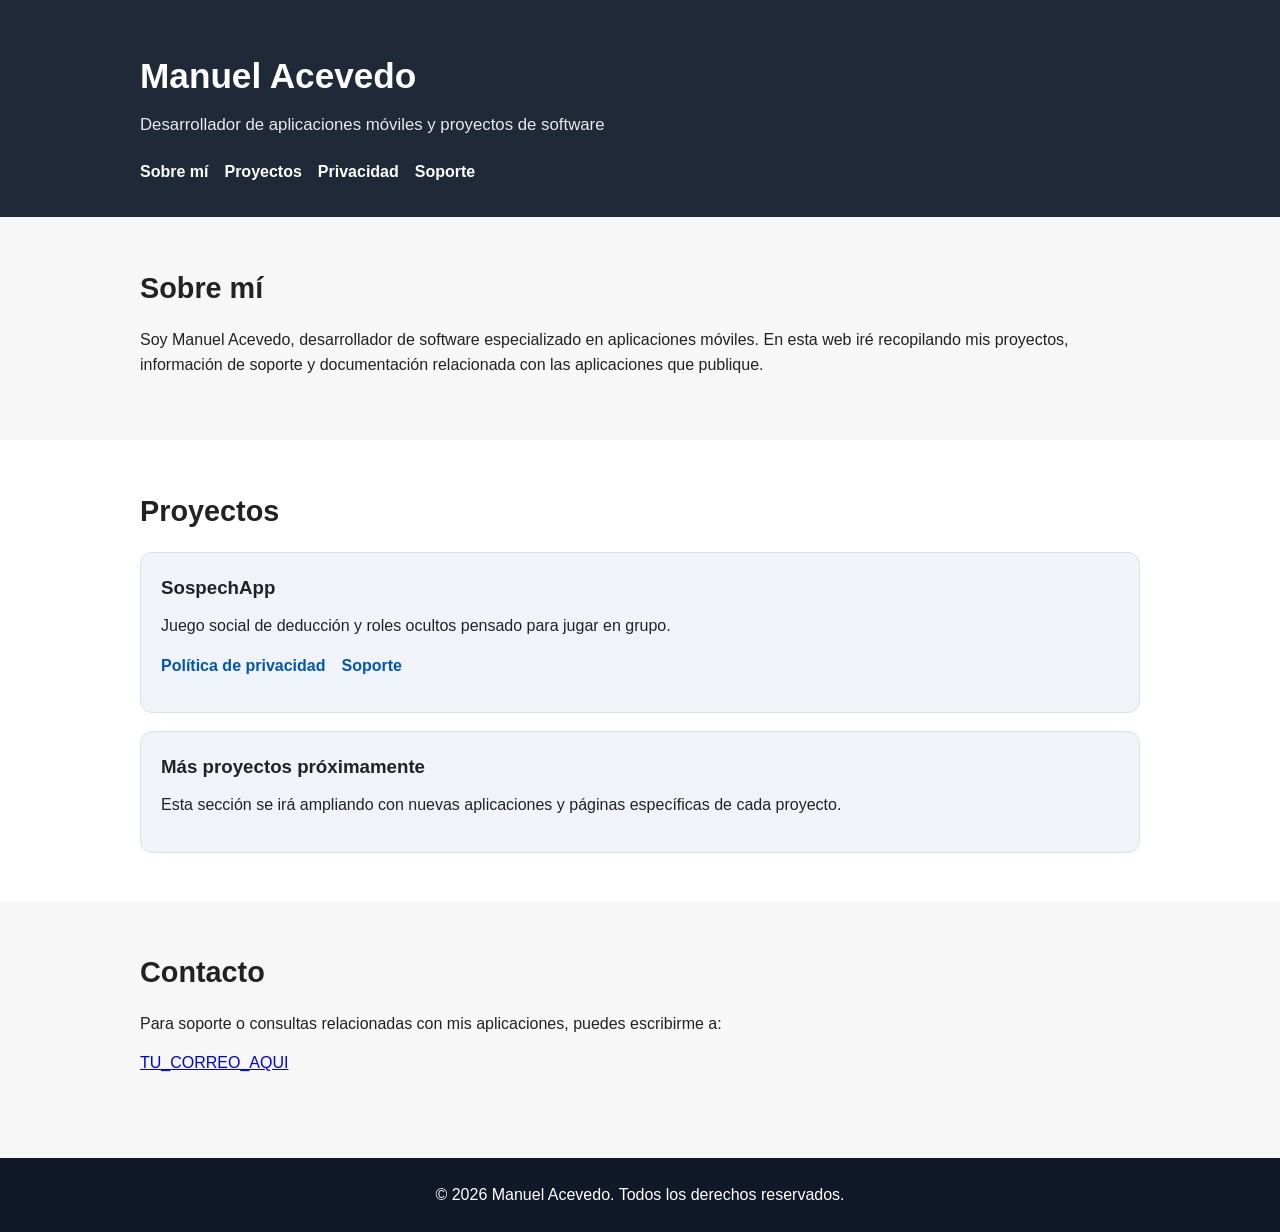
<file: index.html>
<!DOCTYPE html>
<html lang="es">
<head>
    <meta charset="UTF-8">
    <meta name="viewport" content="width=device-width, initial-scale=1.0">
    <title>Manuel Acevedo | Desarrollador de aplicaciones</title>
    <meta name="description" content="Web oficial de Manuel Acevedo, desarrollador de aplicaciones móviles y proyectos de software.">
    <link rel="stylesheet" href="styles.css">
</head>
<body>
    <header class="site-header">
        <div class="container">
            <h1>Manuel Acevedo</h1>
            <p class="subtitle">Desarrollador de aplicaciones móviles y proyectos de software</p>
            <nav class="main-nav">
                <a href="#about">Sobre mí</a>
                <a href="#projects">Proyectos</a>
                <a href="privacy.html">Privacidad</a>
                <a href="support.html">Soporte</a>
            </nav>
        </div>
    </header>

    <main>
        <section id="about" class="section">
            <div class="container">
                <h2>Sobre mí</h2>
                <p>
                    Soy Manuel Acevedo, desarrollador de software especializado en aplicaciones móviles.
                    En esta web iré recopilando mis proyectos, información de soporte y documentación
                    relacionada con las aplicaciones que publique.
                </p>
            </div>
        </section>

        <section id="projects" class="section alt-section">
            <div class="container">
                <h2>Proyectos</h2>

                <div class="project-card">
                    <h3>SospechApp</h3>
                    <p>
                        Juego social de deducción y roles ocultos pensado para jugar en grupo.
                    </p>
                    <p class="project-links">
                        <a href="privacy.html">Política de privacidad</a>
                        <a href="support.html">Soporte</a>
                    </p>
                </div>

                <div class="project-card">
                    <h3>Más proyectos próximamente</h3>
                    <p>
                        Esta sección se irá ampliando con nuevas aplicaciones y páginas específicas de cada proyecto.
                    </p>
                </div>
            </div>
        </section>

        <section class="section">
            <div class="container">
                <h2>Contacto</h2>
                <p>
                    Para soporte o consultas relacionadas con mis aplicaciones, puedes escribirme a:
                </p>
                <p>
                    <a href="mailto:TU_CORREO_AQUI">TU_CORREO_AQUI</a>
                </p>
            </div>
        </section>
    </main>

    <footer class="site-footer">
        <div class="container">
            <p>© 2026 Manuel Acevedo. Todos los derechos reservados.</p>
        </div>
    </footer>
</body>
</html>
</file>
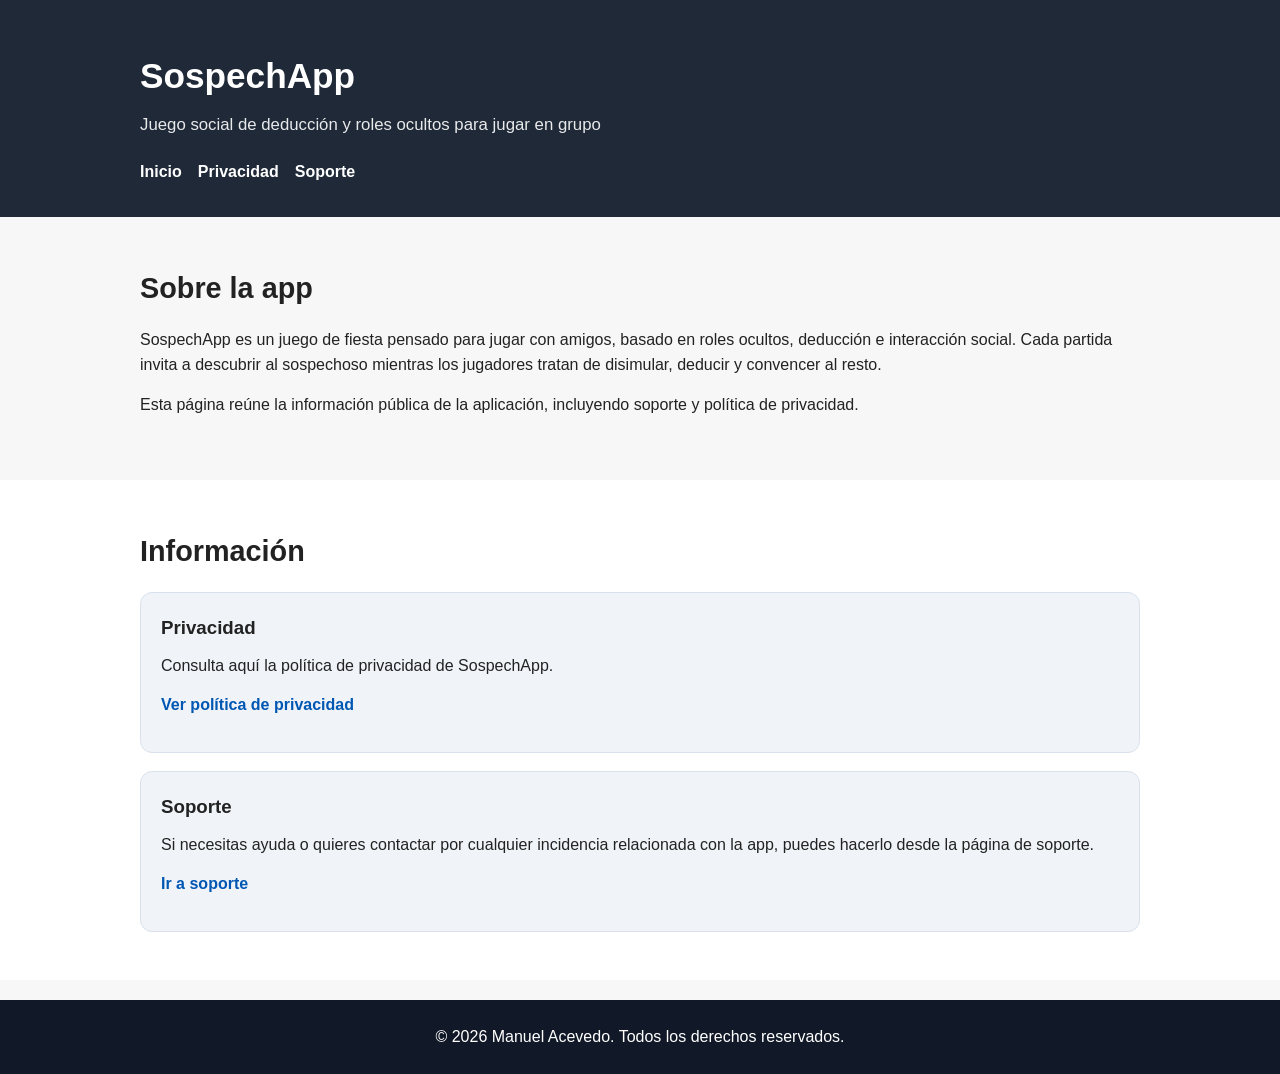
<file: sospechapp/index.html>
<!DOCTYPE html>
<html lang="es">
<head>
    <meta charset="UTF-8">
    <meta name="viewport" content="width=device-width, initial-scale=1.0">
    <title>SospechApp</title>
    <meta name="description" content="SospechApp, juego social de deducción y roles ocultos para jugar con amigos.">
    <link rel="stylesheet" href="../styles.css">
</head>
<body>
    <header class="site-header">
        <div class="container">
            <h1>SospechApp</h1>
            <p class="subtitle">Juego social de deducción y roles ocultos para jugar en grupo</p>
            <nav class="main-nav">
                <a href="../index.html">Inicio</a>
                <a href="privacy.html">Privacidad</a>
                <a href="support.html">Soporte</a>
            </nav>
        </div>
    </header>

    <main>
        <section class="section">
            <div class="container">
                <h2>Sobre la app</h2>
                <p>
                    SospechApp es un juego de fiesta pensado para jugar con amigos, basado en roles ocultos,
                    deducción e interacción social. Cada partida invita a descubrir al sospechoso mientras
                    los jugadores tratan de disimular, deducir y convencer al resto.
                </p>
                <p>
                    Esta página reúne la información pública de la aplicación, incluyendo soporte
                    y política de privacidad.
                </p>
            </div>
        </section>

        <section class="section alt-section">
            <div class="container">
                <h2>Información</h2>
                <div class="project-card">
                    <h3>Privacidad</h3>
                    <p>
                        Consulta aquí la política de privacidad de SospechApp.
                    </p>
                    <p class="project-links">
                        <a href="privacy.html">Ver política de privacidad</a>
                    </p>
                </div>

                <div class="project-card">
                    <h3>Soporte</h3>
                    <p>
                        Si necesitas ayuda o quieres contactar por cualquier incidencia relacionada con la app,
                        puedes hacerlo desde la página de soporte.
                    </p>
                    <p class="project-links">
                        <a href="support.html">Ir a soporte</a>
                    </p>
                </div>
            </div>
        </section>
    </main>

    <footer class="site-footer">
        <div class="container">
            <p>© 2026 Manuel Acevedo. Todos los derechos reservados.</p>
        </div>
    </footer>
</body>
</html>
</file>
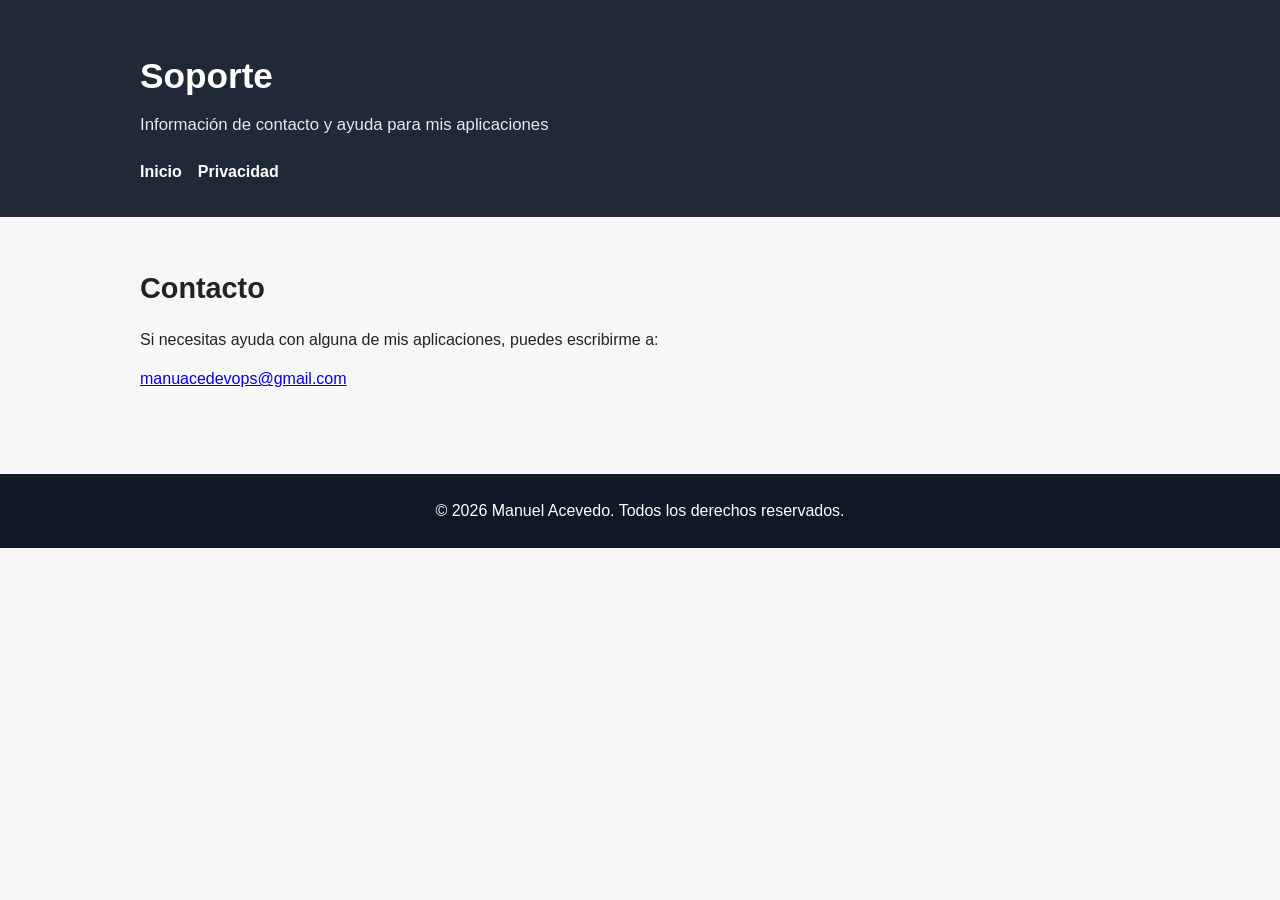
<file: support.html>
<!DOCTYPE html>
<html lang="es">
<head>
    <meta charset="UTF-8">
    <meta name="viewport" content="width=device-width, initial-scale=1.0">
    <title>Soporte | Manuel Acevedo</title>
    <link rel="stylesheet" href="styles.css">
</head>
<body>
    <header class="site-header">
        <div class="container">
            <h1>Soporte</h1>
            <p class="subtitle">Información de contacto y ayuda para mis aplicaciones</p>
            <nav class="main-nav">
                <a href="index.html">Inicio</a>
                <a href="privacy.html">Privacidad</a>
            </nav>
        </div>
    </header>

    <main>
        <section class="section">
            <div class="container">
                <h2>Contacto</h2>
                <p>Si necesitas ayuda con alguna de mis aplicaciones, puedes escribirme a:</p>
                <p><a href="mailto:TU_CORREO_AQUI">manuacedevops@gmail.com</a></p>
            </div>
        </section>
    </main>

    <footer class="site-footer">
        <div class="container">
            <p>© 2026 Manuel Acevedo. Todos los derechos reservados.</p>
        </div>
    </footer>
</body>
</html>
</file>
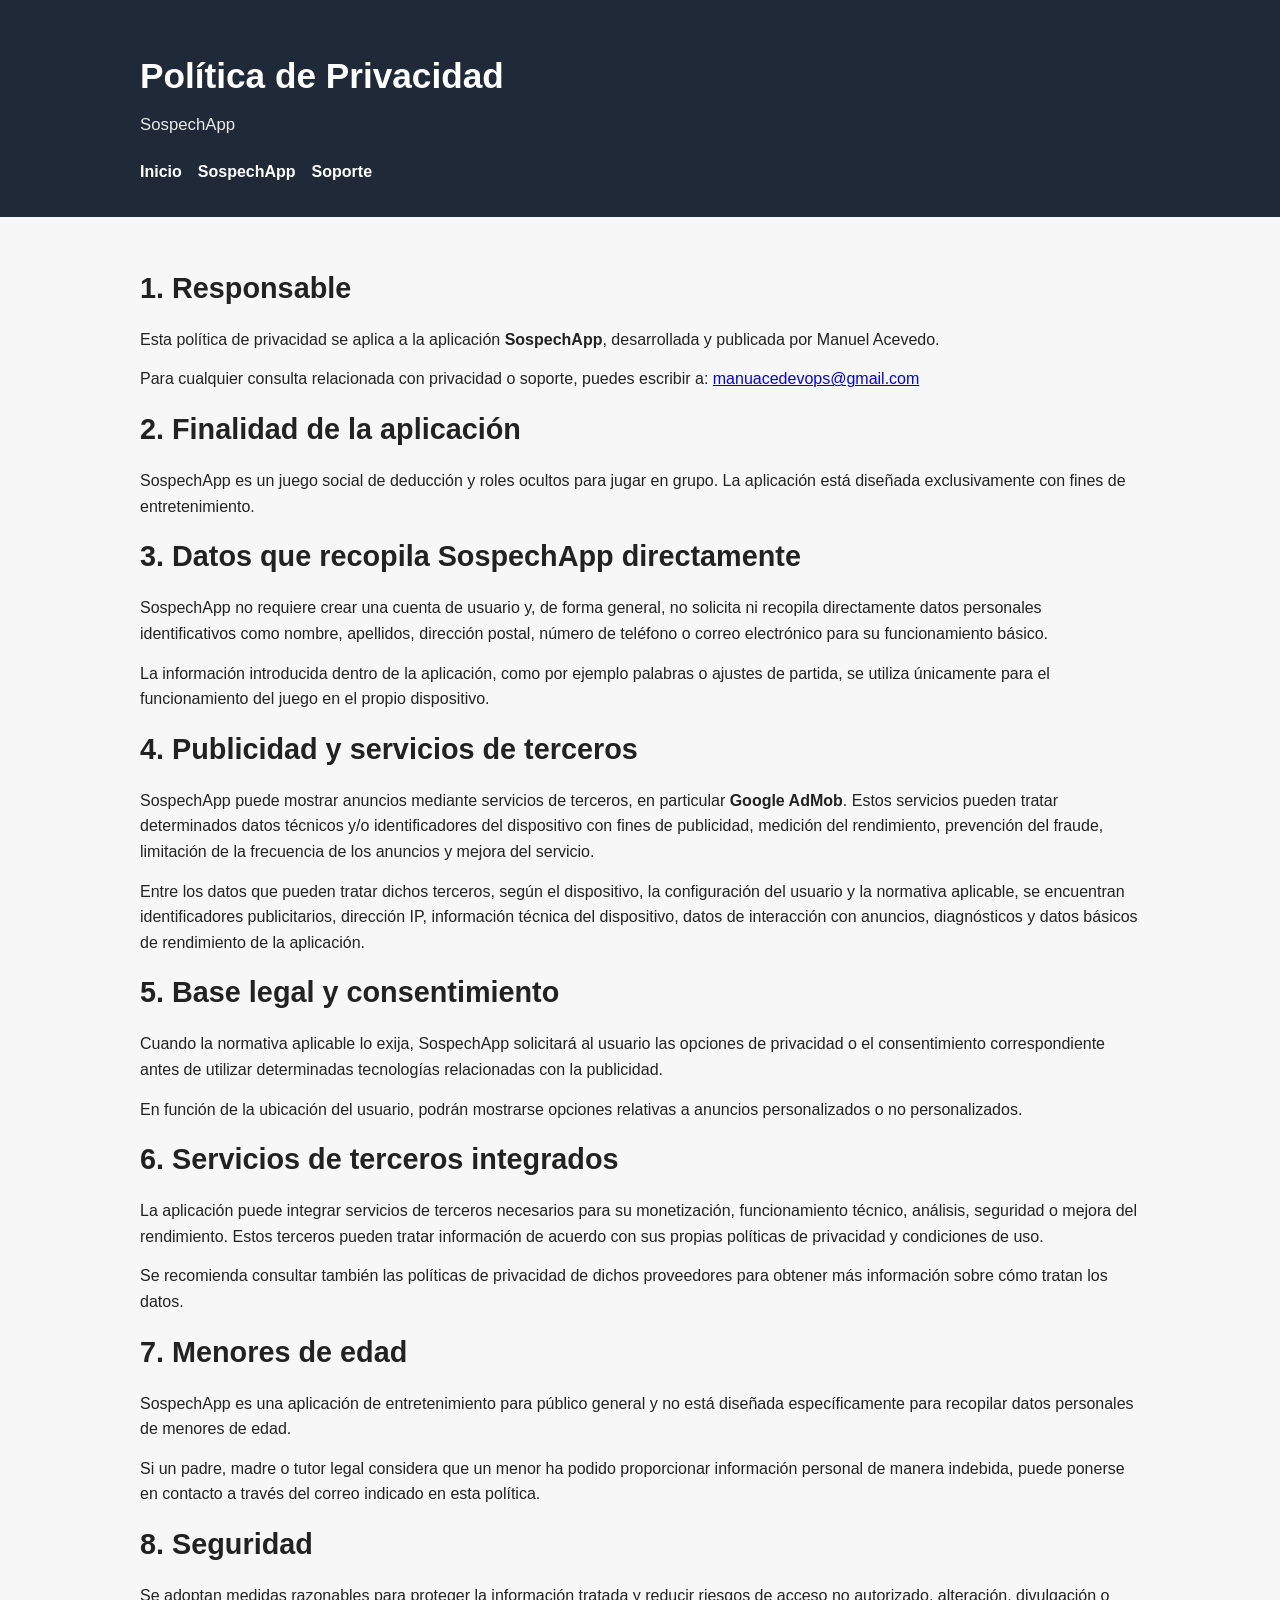
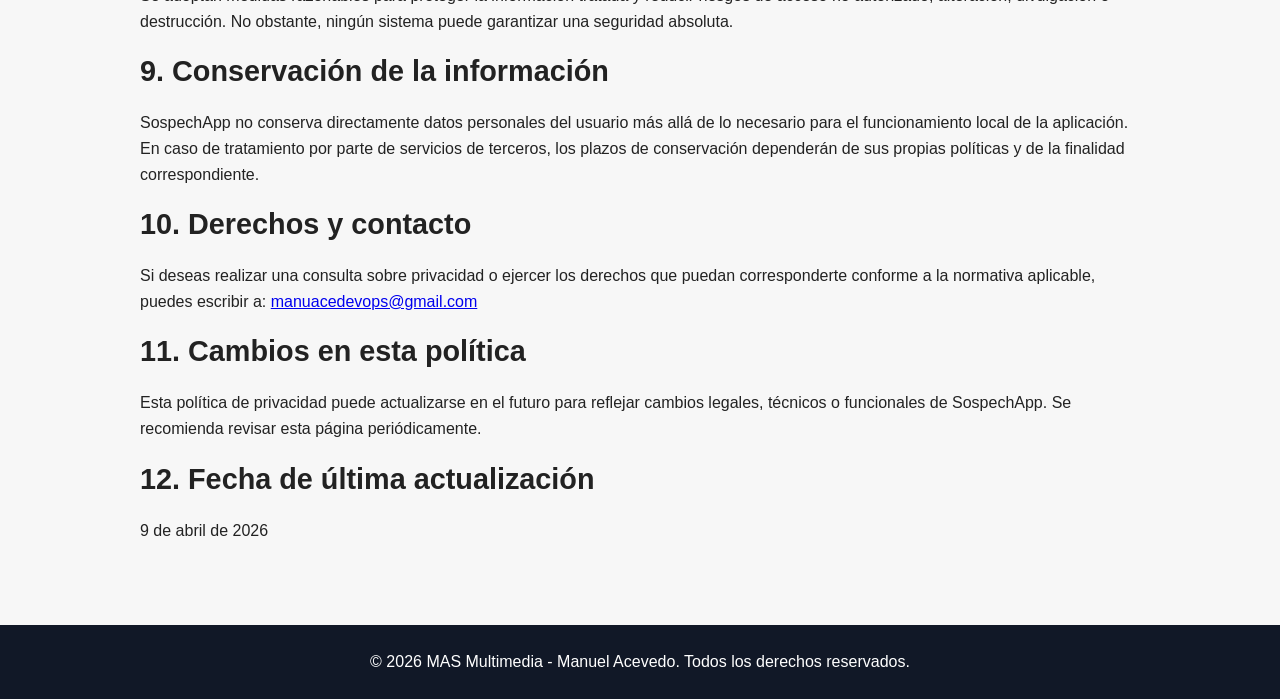
<file: sospechapp/privacy.html>
<!DOCTYPE html>
<html lang="es">
<head>
    <meta charset="UTF-8">
    <meta name="viewport" content="width=device-width, initial-scale=1.0">
    <title>Política de Privacidad | SospechApp</title>
    <meta name="description" content="Política de privacidad de SospechApp.">
    <link rel="stylesheet" href="../styles.css">
</head>
<body>
    <header class="site-header">
        <div class="container">
            <h1>Política de Privacidad</h1>
            <p class="subtitle">SospechApp</p>
            <nav class="main-nav">
                <a href="../index.html">Inicio</a>
                <a href="index.html">SospechApp</a>
                <a href="support.html">Soporte</a>
            </nav>
        </div>
    </header>

    <main>
        <section class="section">
            <div class="container">
                <h2>1. Responsable</h2>
                <p>
                    Esta política de privacidad se aplica a la aplicación <strong>SospechApp</strong>,
                    desarrollada y publicada por Manuel Acevedo.
                </p>
                <p>
                    Para cualquier consulta relacionada con privacidad o soporte, puedes escribir a:
                    <a href="mailto:manuacedevops@gmail.com">manuacedevops@gmail.com</a>
                </p>

                <h2>2. Finalidad de la aplicación</h2>
                <p>
                    SospechApp es un juego social de deducción y roles ocultos para jugar en grupo.
                    La aplicación está diseñada exclusivamente con fines de entretenimiento.
                </p>

                <h2>3. Datos que recopila SospechApp directamente</h2>
                <p>
                    SospechApp no requiere crear una cuenta de usuario y, de forma general, no solicita
                    ni recopila directamente datos personales identificativos como nombre, apellidos,
                    dirección postal, número de teléfono o correo electrónico para su funcionamiento básico.
                </p>
                <p>
                    La información introducida dentro de la aplicación, como por ejemplo palabras o ajustes
                    de partida, se utiliza únicamente para el funcionamiento del juego en el propio dispositivo.
                </p>

                <h2>4. Publicidad y servicios de terceros</h2>
                <p>
                    SospechApp puede mostrar anuncios mediante servicios de terceros, en particular
                    <strong>Google AdMob</strong>. Estos servicios pueden tratar determinados datos técnicos
                    y/o identificadores del dispositivo con fines de publicidad, medición del rendimiento,
                    prevención del fraude, limitación de la frecuencia de los anuncios y mejora del servicio.
                </p>
                <p>
                    Entre los datos que pueden tratar dichos terceros, según el dispositivo, la configuración
                    del usuario y la normativa aplicable, se encuentran identificadores publicitarios,
                    dirección IP, información técnica del dispositivo, datos de interacción con anuncios,
                    diagnósticos y datos básicos de rendimiento de la aplicación.
                </p>

                <h2>5. Base legal y consentimiento</h2>
                <p>
                    Cuando la normativa aplicable lo exija, SospechApp solicitará al usuario las opciones
                    de privacidad o el consentimiento correspondiente antes de utilizar determinadas
                    tecnologías relacionadas con la publicidad.
                </p>
                <p>
                    En función de la ubicación del usuario, podrán mostrarse opciones relativas a anuncios
                    personalizados o no personalizados.
                </p>

                <h2>6. Servicios de terceros integrados</h2>
                <p>
                    La aplicación puede integrar servicios de terceros necesarios para su monetización,
                    funcionamiento técnico, análisis, seguridad o mejora del rendimiento. Estos terceros
                    pueden tratar información de acuerdo con sus propias políticas de privacidad y condiciones
                    de uso.
                </p>
                <p>
                    Se recomienda consultar también las políticas de privacidad de dichos proveedores
                    para obtener más información sobre cómo tratan los datos.
                </p>

                <h2>7. Menores de edad</h2>
                <p>
                    SospechApp es una aplicación de entretenimiento para público general y no está diseñada
                    específicamente para recopilar datos personales de menores de edad.
                </p>
                <p>
                    Si un padre, madre o tutor legal considera que un menor ha podido proporcionar información
                    personal de manera indebida, puede ponerse en contacto a través del correo indicado en
                    esta política.
                </p>

                <h2>8. Seguridad</h2>
                <p>
                    Se adoptan medidas razonables para proteger la información tratada y reducir riesgos de
                    acceso no autorizado, alteración, divulgación o destrucción. No obstante, ningún sistema
                    puede garantizar una seguridad absoluta.
                </p>

                <h2>9. Conservación de la información</h2>
                <p>
                    SospechApp no conserva directamente datos personales del usuario más allá de lo necesario
                    para el funcionamiento local de la aplicación. En caso de tratamiento por parte de servicios
                    de terceros, los plazos de conservación dependerán de sus propias políticas y de la finalidad
                    correspondiente.
                </p>

                <h2>10. Derechos y contacto</h2>
                <p>
                    Si deseas realizar una consulta sobre privacidad o ejercer los derechos que puedan
                    corresponderte conforme a la normativa aplicable, puedes escribir a:
                    <a href="mailto:manuacedevops@gmail.com">manuacedevops@gmail.com</a>
                </p>

                <h2>11. Cambios en esta política</h2>
                <p>
                    Esta política de privacidad puede actualizarse en el futuro para reflejar cambios legales,
                    técnicos o funcionales de SospechApp. Se recomienda revisar esta página periódicamente.
                </p>

                <h2>12. Fecha de última actualización</h2>
                <p>9 de abril de 2026</p>
            </div>
        </section>
    </main>

    <footer class="site-footer">
        <div class="container">
            <p>© 2026 MAS Multimedia - Manuel Acevedo. Todos los derechos reservados.</p>
        </div>
    </footer>
</body>
</html>
</file>
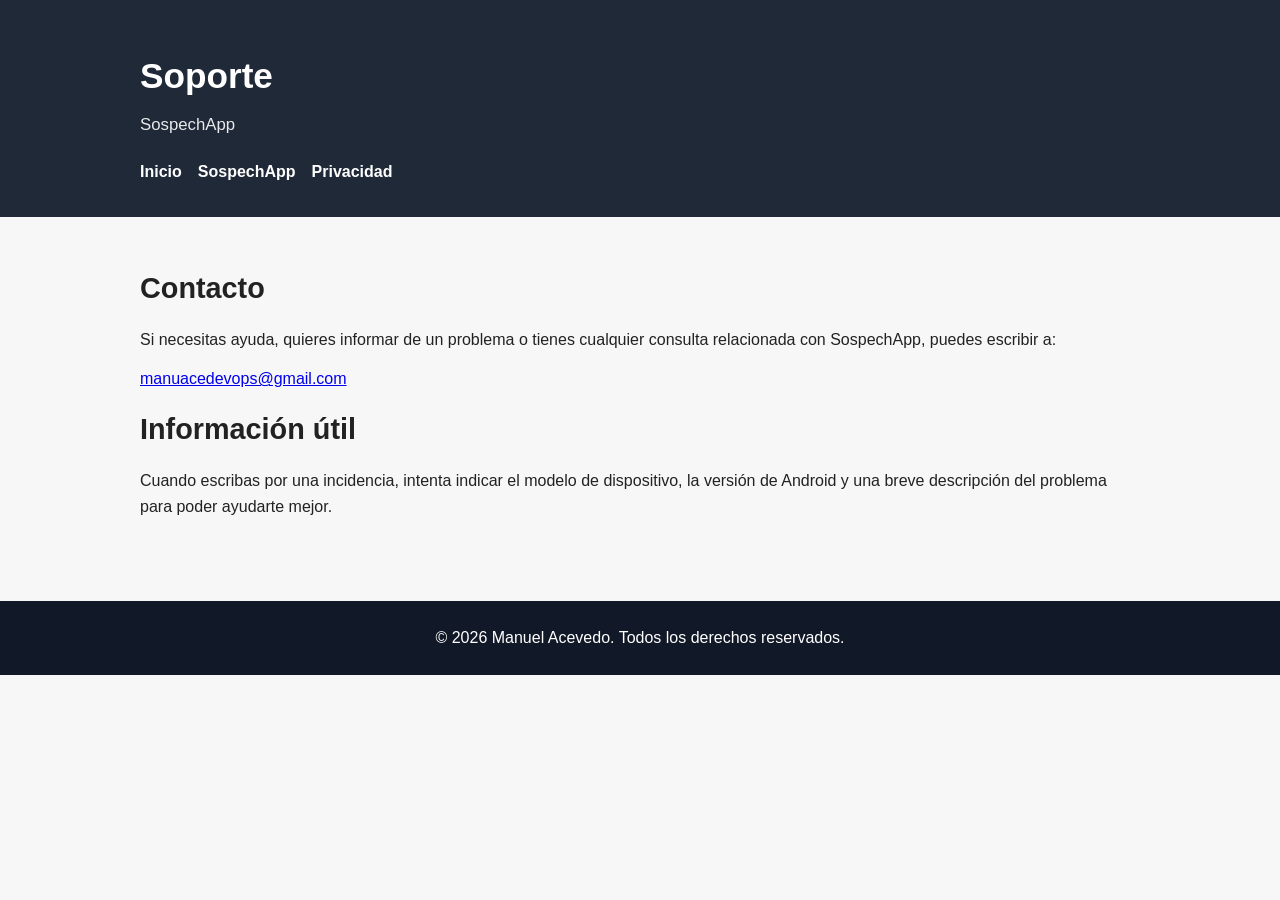
<file: sospechapp/support.html>
<!DOCTYPE html>
<html lang="es">
<head>
    <meta charset="UTF-8">
    <meta name="viewport" content="width=device-width, initial-scale=1.0">
    <title>Soporte | SospechApp</title>
    <meta name="description" content="Soporte de SospechApp.">
    <link rel="stylesheet" href="../styles.css">
</head>
<body>
    <header class="site-header">
        <div class="container">
            <h1>Soporte</h1>
            <p class="subtitle">SospechApp</p>
            <nav class="main-nav">
                <a href="../index.html">Inicio</a>
                <a href="index.html">SospechApp</a>
                <a href="privacy.html">Privacidad</a>
            </nav>
        </div>
    </header>

    <main>
        <section class="section">
            <div class="container">
                <h2>Contacto</h2>
                <p>
                    Si necesitas ayuda, quieres informar de un problema o tienes cualquier consulta
                    relacionada con SospechApp, puedes escribir a:
                </p>
                <p>
                    <a href="mailto:TU_CORREO_AQUI">manuacedevops@gmail.com</a>
                </p>

                <h2>Información útil</h2>
                <p>
                    Cuando escribas por una incidencia, intenta indicar el modelo de dispositivo,
                    la versión de Android y una breve descripción del problema para poder ayudarte mejor.
                </p>
            </div>
        </section>
    </main>

    <footer class="site-footer">
        <div class="container">
            <p>© 2026 Manuel Acevedo. Todos los derechos reservados.</p>
        </div>
    </footer>
</body>
</html>
</file>
<file: styles.css>
* {
    box-sizing: border-box;
    margin: 0;
    padding: 0;
}

body {
    font-family: Arial, sans-serif;
    line-height: 1.6;
    background-color: #f7f7f7;
    color: #222;
}

.container {
    width: min(1000px, 92%);
    margin: 0 auto;
}

.site-header {
    background-color: #1f2937;
    color: white;
    padding: 48px 0 32px;
}

.site-header h1 {
    font-size: 2.2rem;
    margin-bottom: 8px;
}

.subtitle {
    font-size: 1.05rem;
    opacity: 0.9;
    margin-bottom: 20px;
}

.main-nav {
    display: flex;
    flex-wrap: wrap;
    gap: 16px;
}

.main-nav a {
    color: white;
    text-decoration: none;
    font-weight: bold;
}

.main-nav a:hover {
    text-decoration: underline;
}

.section {
    padding: 48px 0;
}

.alt-section {
    background-color: #ffffff;
}

.section h2 {
    margin-bottom: 16px;
    font-size: 1.8rem;
}

.section p {
    margin-bottom: 14px;
}

.project-card {
    background: #f0f4f8;
    border-radius: 12px;
    padding: 20px;
    margin-top: 18px;
    border: 1px solid #d9e2ec;
}

.project-card h3 {
    margin-bottom: 10px;
}

.project-links {
    display: flex;
    flex-wrap: wrap;
    gap: 16px;
    margin-top: 12px;
}

.project-links a {
    color: #0056b3;
    text-decoration: none;
    font-weight: bold;
}

.project-links a:hover {
    text-decoration: underline;
}

.site-footer {
    background-color: #111827;
    color: white;
    text-align: center;
    padding: 24px 0;
    margin-top: 20px;
}
</file>
